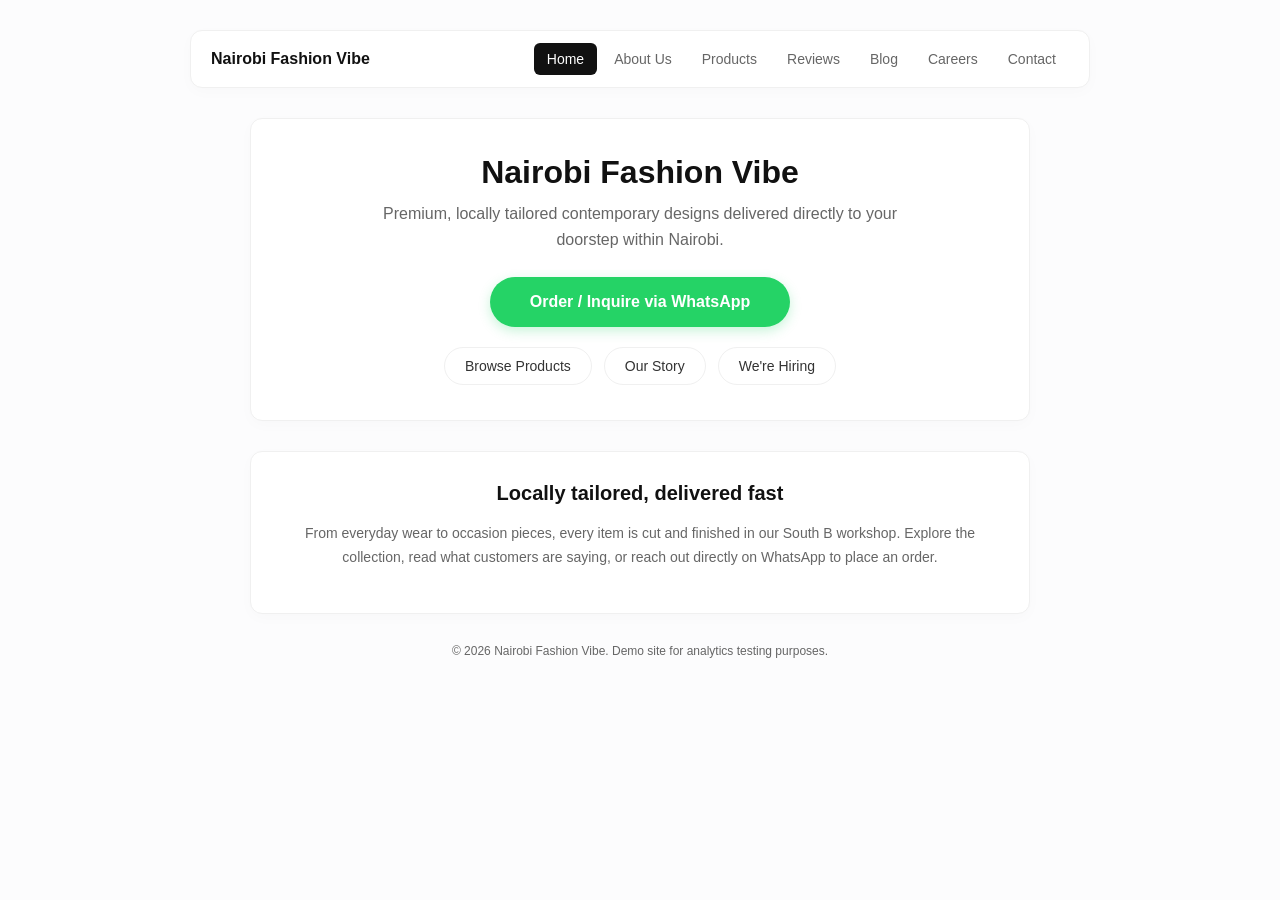
<file: index.html>
<!DOCTYPE html>
<html lang="en">
<head>
    <script async src="https://www.googletagmanager.com/gtag/js?id=G-ZZE3RNQ6L9"></script>
    <script>
      window.dataLayer = window.dataLayer || [];
      function gtag(){dataLayer.push(arguments);}
      gtag('js', new Date());
      gtag('config', 'G-ZZE3RNQ6L9');
    </script>
    <meta charset="UTF-8">
    <meta name="viewport" content="width=device-width, initial-scale=1.0">
    <title>Nairobi Fashion Vibe | Premium Local Wear</title>
    <link rel="stylesheet" href="styles.css">
</head>
<body>
    <nav class="topbar">
        <a href="index.html" class="topbar-brand">Nairobi Fashion Vibe</a>
        <div class="topbar-links">
            <a href="index.html" class="active" onclick="trackNavClick('home')">Home</a>
            <a href="about.html" onclick="trackNavClick('about_us')">About Us</a>
            <a href="products.html" onclick="trackNavClick('products')">Products</a>
            <a href="reviews.html" onclick="trackNavClick('reviews')">Reviews</a>
            <a href="blog.html" onclick="trackNavClick('blog')">Blog</a>
            <a href="careers.html" onclick="trackNavClick('careers')">Careers</a>
            <a href="contact.html" onclick="trackNavClick('contact')">Contact</a>
        </div>
    </nav>

    <div class="container">
        <div class="header-card">
            <h1>Nairobi Fashion Vibe</h1>
            <p class="subtitle">Premium, locally tailored contemporary designs delivered directly to your doorstep within Nairobi.</p>
            <a href="https://wa.me/254747990254?text=Hi!%20I%20am%20inquiring%20about%20your%20designs%20from%20Social%20Media."
               class="whatsapp-btn"
               onclick="gtag('event', 'whatsapp_click', { 'event_category': 'engagement', 'event_label': 'home_hero' });">
                Order / Inquire via WhatsApp
            </a>
            <div class="hero-links">
                <a href="products.html" onclick="trackNavClick('products')">Browse Products</a>
                <a href="about.html" onclick="trackNavClick('about_us')">Our Story</a>
                <a href="careers.html" onclick="trackNavClick('careers')">We're Hiring</a>
            </div>
        </div>

        <div class="section-card">
            <h2>Locally tailored, delivered fast</h2>
            <p style="font-size:14px; color:var(--muted); line-height:1.7; text-align:center;">
                From everyday wear to occasion pieces, every item is cut and finished in our South B workshop.
                Explore the collection, read what customers are saying, or reach out directly on WhatsApp to place an order.
            </p>
        </div>

        <footer>&copy; 2026 Nairobi Fashion Vibe. Demo site for analytics testing purposes.</footer>
    </div>

    <script src="main.js" defer></script>
</body>
</html>
</file>
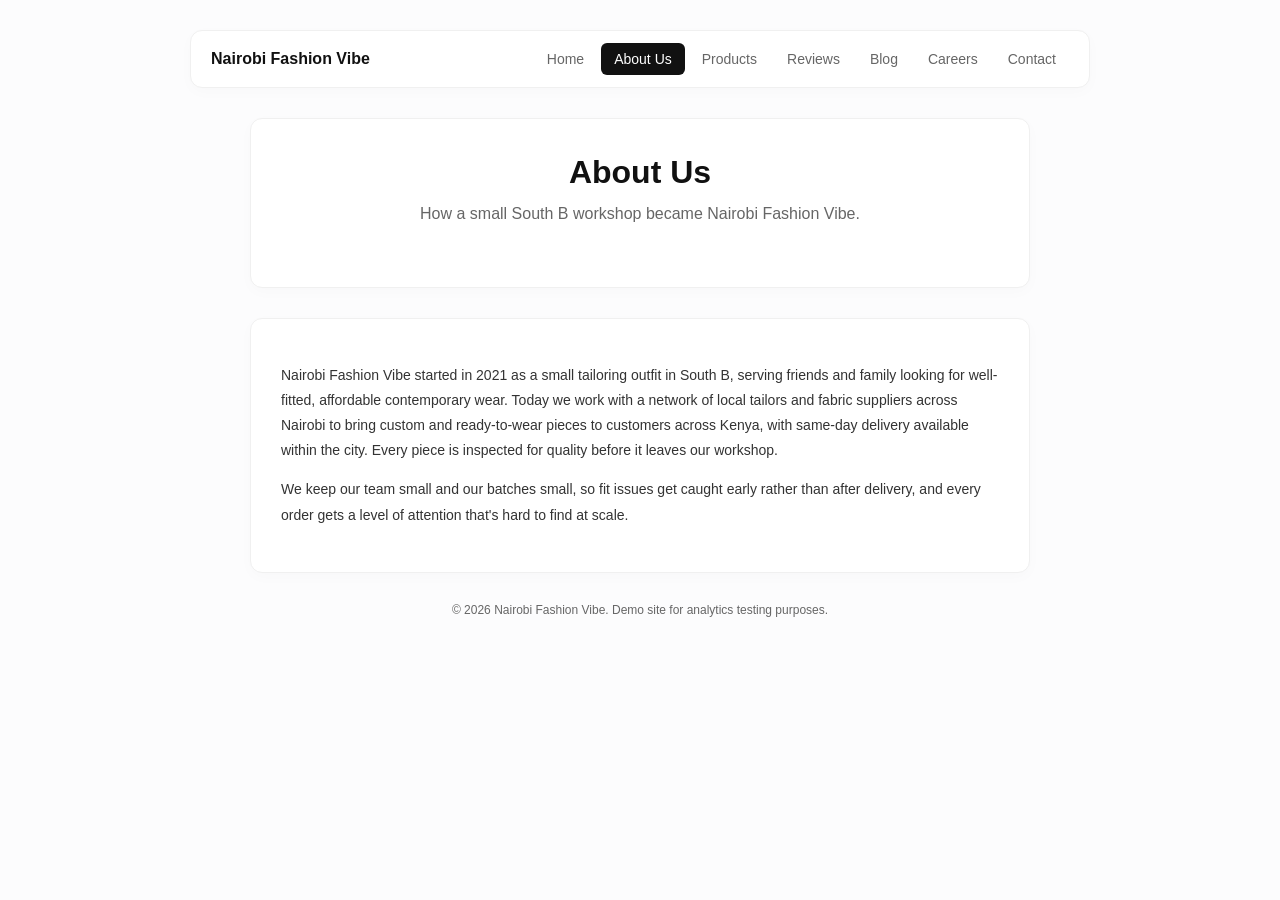
<file: about.html>
<!DOCTYPE html>
<html lang="en">
<head>
    <script async src="https://www.googletagmanager.com/gtag/js?id=G-ZZE3RNQ6L9"></script>
    <script>
      window.dataLayer = window.dataLayer || [];
      function gtag(){dataLayer.push(arguments);}
      gtag('js', new Date());
      gtag('config', 'G-ZZE3RNQ6L9');
    </script>
    <meta charset="UTF-8">
    <meta name="viewport" content="width=device-width, initial-scale=1.0">
    <title>About Us | Nairobi Fashion Vibe</title>
    <link rel="stylesheet" href="styles.css">
</head>
<body>
    <nav class="topbar">
        <a href="index.html" class="topbar-brand">Nairobi Fashion Vibe</a>
        <div class="topbar-links">
            <a href="index.html" onclick="trackNavClick('home')">Home</a>
            <a href="about.html" class="active" onclick="trackNavClick('about_us')">About Us</a>
            <a href="products.html" onclick="trackNavClick('products')">Products</a>
            <a href="reviews.html" onclick="trackNavClick('reviews')">Reviews</a>
            <a href="blog.html" onclick="trackNavClick('blog')">Blog</a>
            <a href="careers.html" onclick="trackNavClick('careers')">Careers</a>
            <a href="contact.html" onclick="trackNavClick('contact')">Contact</a>
        </div>
    </nav>

    <div class="container">
        <div class="header-card">
            <h1>About Us</h1>
            <p class="subtitle">How a small South B workshop became Nairobi Fashion Vibe.</p>
        </div>

        <div class="section-card">
            <p style="font-size:14px; color:var(--text); line-height:1.8;">
                Nairobi Fashion Vibe started in 2021 as a small tailoring outfit in South B, serving friends and family
                looking for well-fitted, affordable contemporary wear. Today we work with a network of local tailors
                and fabric suppliers across Nairobi to bring custom and ready-to-wear pieces to customers across Kenya,
                with same-day delivery available within the city. Every piece is inspected for quality before it leaves
                our workshop.
            </p>
            <p style="font-size:14px; color:var(--text); line-height:1.8;">
                We keep our team small and our batches small, so fit issues get caught early rather than after delivery,
                and every order gets a level of attention that's hard to find at scale.
            </p>
        </div>

        <footer>&copy; 2026 Nairobi Fashion Vibe. Demo site for analytics testing purposes.</footer>
    </div>

    <script src="main.js" defer></script>
</body>
</html>
</file>
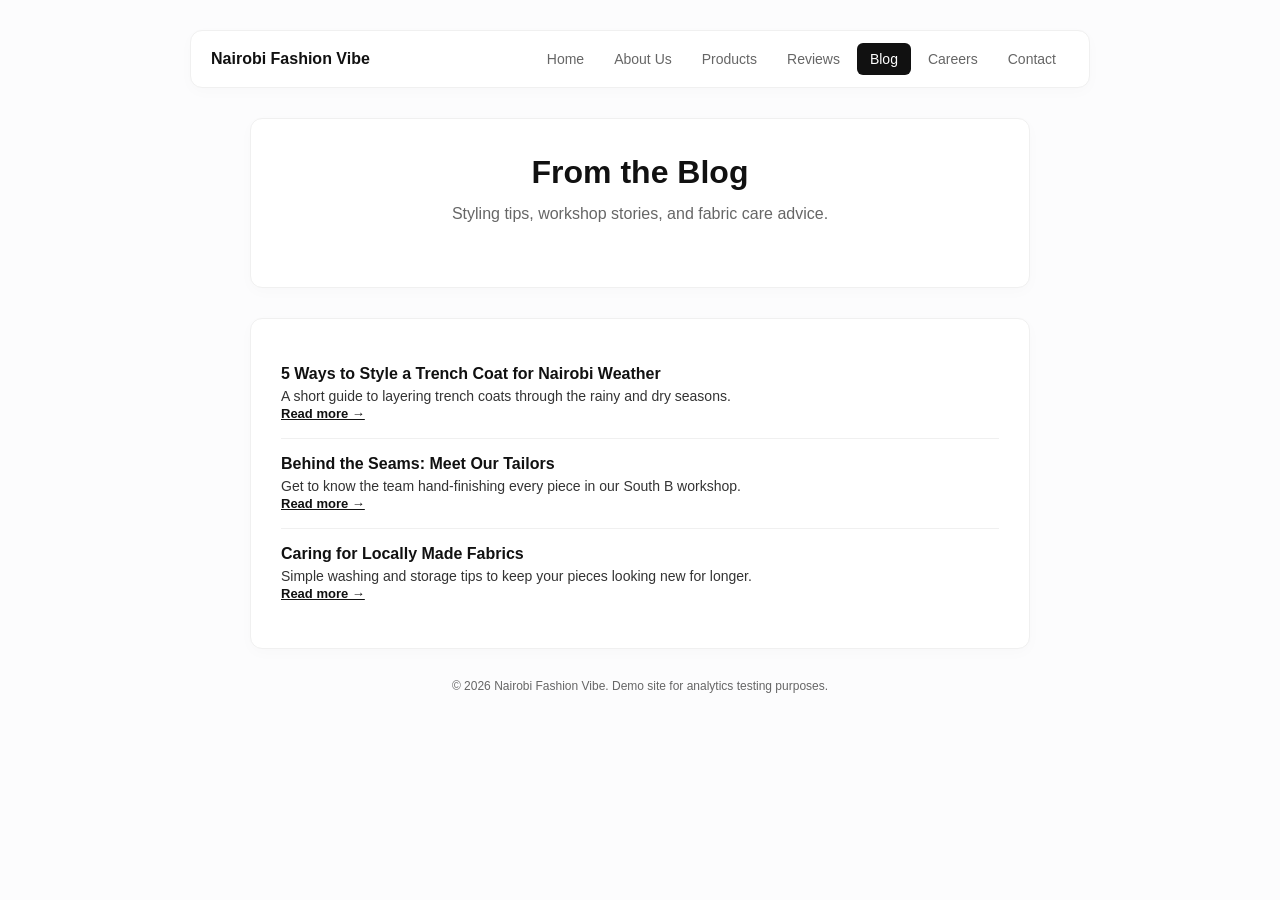
<file: blog.html>
<!DOCTYPE html>
<html lang="en">
<head>
    <script async src="https://www.googletagmanager.com/gtag/js?id=G-ZZE3RNQ6L9"></script>
    <script>
      window.dataLayer = window.dataLayer || [];
      function gtag(){dataLayer.push(arguments);}
      gtag('js', new Date());
      gtag('config', 'G-ZZE3RNQ6L9');
    </script>
    <meta charset="UTF-8">
    <meta name="viewport" content="width=device-width, initial-scale=1.0">
    <title>Blog | Nairobi Fashion Vibe</title>
    <link rel="stylesheet" href="styles.css">
</head>
<body>
    <nav class="topbar">
        <a href="index.html" class="topbar-brand">Nairobi Fashion Vibe</a>
        <div class="topbar-links">
            <a href="index.html" onclick="trackNavClick('home')">Home</a>
            <a href="about.html" onclick="trackNavClick('about_us')">About Us</a>
            <a href="products.html" onclick="trackNavClick('products')">Products</a>
            <a href="reviews.html" onclick="trackNavClick('reviews')">Reviews</a>
            <a href="blog.html" class="active" onclick="trackNavClick('blog')">Blog</a>
            <a href="careers.html" onclick="trackNavClick('careers')">Careers</a>
            <a href="contact.html" onclick="trackNavClick('contact')">Contact</a>
        </div>
    </nav>

    <div class="container">

        <!-- LIST VIEW -->
        <div id="blog-list-view">
            <div class="header-card">
                <h1>From the Blog</h1>
                <p class="subtitle">Styling tips, workshop stories, and fabric care advice.</p>
            </div>

            <div class="section-card">
                <div class="list-row" onclick="showBlogDetail('trench-styling')">
                    <p class="list-row-title">5 Ways to Style a Trench Coat for Nairobi Weather</p>
                    <p class="list-row-excerpt">A short guide to layering trench coats through the rainy and dry seasons.</p>
                    <span class="list-row-cta">Read more &rarr;</span>
                </div>
                <div class="list-row" onclick="showBlogDetail('meet-tailors')">
                    <p class="list-row-title">Behind the Seams: Meet Our Tailors</p>
                    <p class="list-row-excerpt">Get to know the team hand-finishing every piece in our South B workshop.</p>
                    <span class="list-row-cta">Read more &rarr;</span>
                </div>
                <div class="list-row" onclick="showBlogDetail('fabric-care')">
                    <p class="list-row-title">Caring for Locally Made Fabrics</p>
                    <p class="list-row-excerpt">Simple washing and storage tips to keep your pieces looking new for longer.</p>
                    <span class="list-row-cta">Read more &rarr;</span>
                </div>
            </div>

            <footer>&copy; 2026 Nairobi Fashion Vibe. Demo site for analytics testing purposes.</footer>
        </div>

        <!-- DETAIL VIEW -->
        <div id="blog-detail-view" class="detail-view">
            <button class="back-btn" onclick="backToBlog()">&larr; Back to Blog</button>
            <h2 class="detail-title" id="detail-blog-title"></h2>
            <p class="detail-body" id="detail-blog-body"></p>
        </div>

    </div>

    <script src="main.js" defer></script>
</body>
</html>
</file>
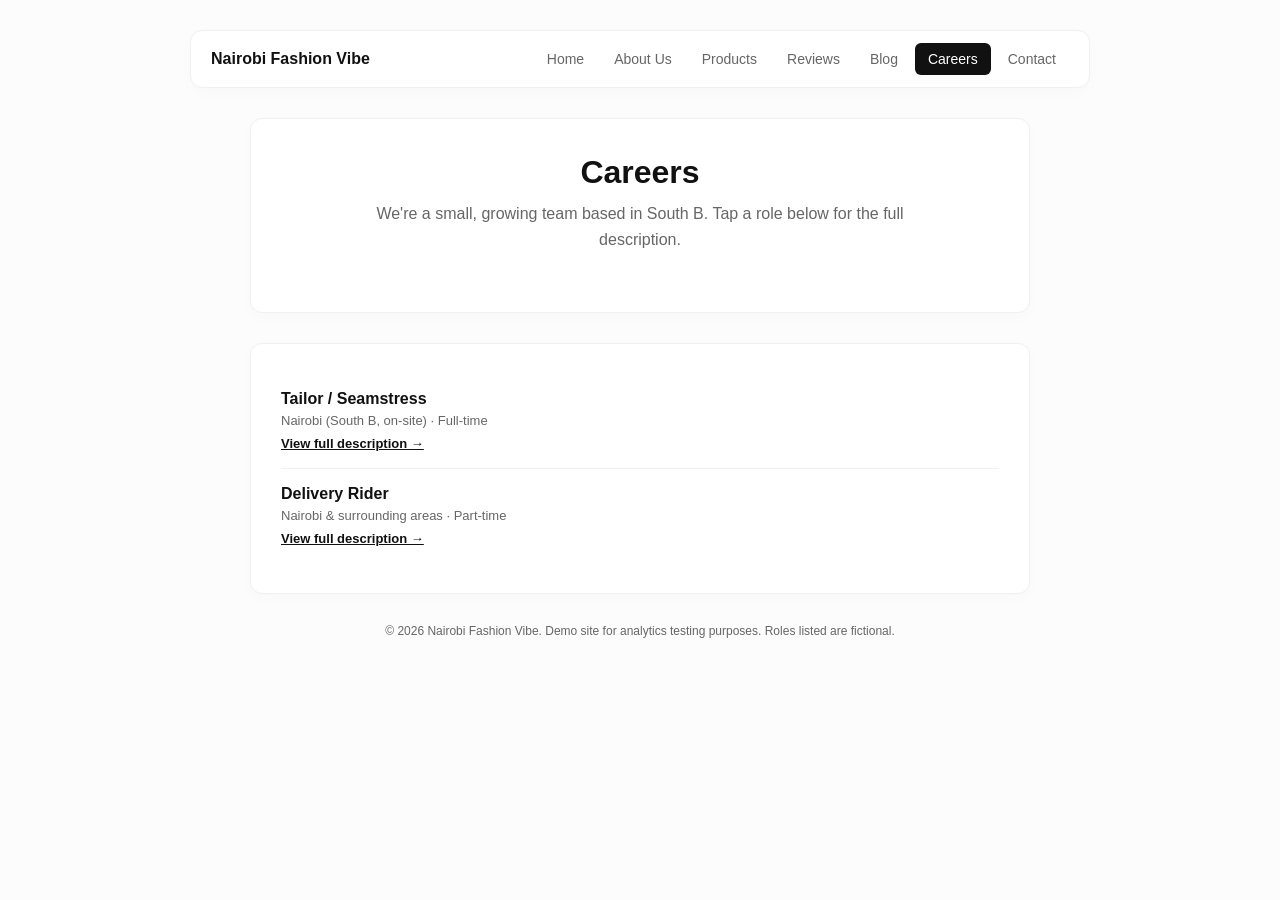
<file: careers.html>
<!DOCTYPE html>
<html lang="en">
<head>
    <script async src="https://www.googletagmanager.com/gtag/js?id=G-ZZE3RNQ6L9"></script>
    <script>
      window.dataLayer = window.dataLayer || [];
      function gtag(){dataLayer.push(arguments);}
      gtag('js', new Date());
      gtag('config', 'G-ZZE3RNQ6L9');
    </script>
    <meta charset="UTF-8">
    <meta name="viewport" content="width=device-width, initial-scale=1.0">
    <title>Careers | Nairobi Fashion Vibe</title>
    <link rel="stylesheet" href="styles.css">
</head>
<body>
    <nav class="topbar">
        <a href="index.html" class="topbar-brand">Nairobi Fashion Vibe</a>
        <div class="topbar-links">
            <a href="index.html" onclick="trackNavClick('home')">Home</a>
            <a href="about.html" onclick="trackNavClick('about_us')">About Us</a>
            <a href="products.html" onclick="trackNavClick('products')">Products</a>
            <a href="reviews.html" onclick="trackNavClick('reviews')">Reviews</a>
            <a href="blog.html" onclick="trackNavClick('blog')">Blog</a>
            <a href="careers.html" class="active" onclick="trackNavClick('careers')">Careers</a>
            <a href="contact.html" onclick="trackNavClick('contact')">Contact</a>
        </div>
    </nav>

    <div class="container">

        <!-- LIST VIEW -->
        <div id="careers-list-view">
            <div class="header-card">
                <h1>Careers</h1>
                <p class="subtitle">We're a small, growing team based in South B. Tap a role below for the full description.</p>
            </div>

            <div class="section-card">
                <div class="list-row" onclick="showCareerDetail('tailor-seamstress')">
                    <p class="list-row-title">Tailor / Seamstress</p>
                    <p class="list-row-meta">Nairobi (South B, on-site) &middot; Full-time</p>
                    <span class="list-row-cta">View full description &rarr;</span>
                </div>
                <div class="list-row" onclick="showCareerDetail('delivery-rider')">
                    <p class="list-row-title">Delivery Rider</p>
                    <p class="list-row-meta">Nairobi &amp; surrounding areas &middot; Part-time</p>
                    <span class="list-row-cta">View full description &rarr;</span>
                </div>
            </div>

            <footer>&copy; 2026 Nairobi Fashion Vibe. Demo site for analytics testing purposes. Roles listed are fictional.</footer>
        </div>

        <!-- DETAIL VIEW -->
        <div id="careers-detail-view" class="detail-view">
            <button class="back-btn" onclick="backToCareers()">&larr; Back to Careers</button>
            <h2 class="detail-title" id="detail-career-title"></h2>
            <p class="detail-meta" id="detail-career-meta"></p>

            <div class="detail-body">
                <h4>Location</h4>
                <p id="detail-career-location"></p>

                <h4>Salary</h4>
                <p id="detail-career-salary"></p>

                <h4>Minimum requirements</h4>
                <ul id="detail-career-minreq"></ul>

                <h4>Desired requirements</h4>
                <ul id="detail-career-desiredreq"></ul>

                <h4>What success looks like</h4>
                <ul id="detail-career-success"></ul>

                <h4>What it means to work with us</h4>
                <p id="detail-career-culture"></p>
            </div>

            <a id="detail-career-apply" class="career-btn" href="#" target="_blank" rel="noopener" onclick="trackCareerApplyClick(document.getElementById('detail-career-title').textContent)">Apply via WhatsApp</a>
        </div>

    </div>

    <script src="main.js" defer></script>
</body>
</html>
</file>
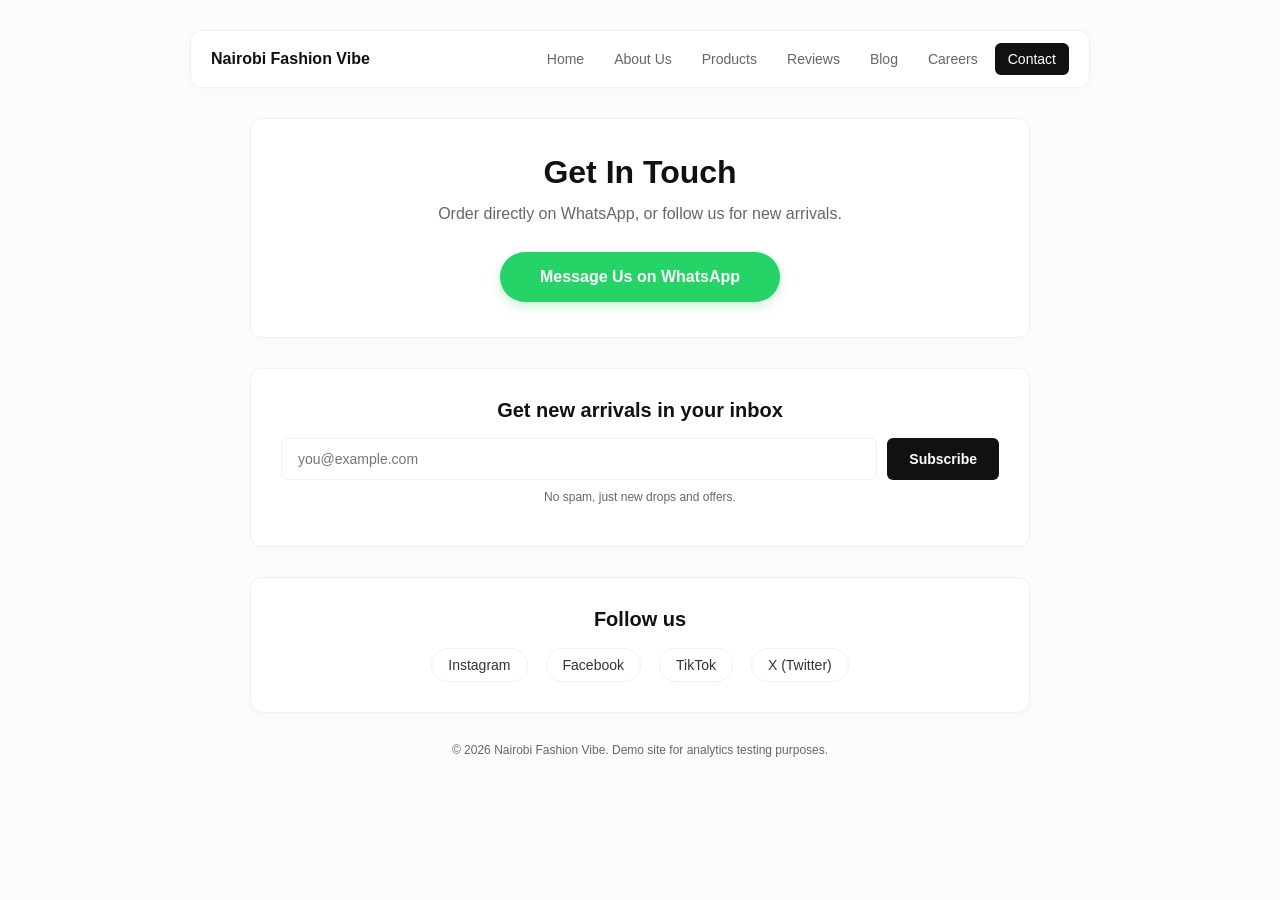
<file: contact.html>
<!DOCTYPE html>
<html lang="en">
<head>
    <script async src="https://www.googletagmanager.com/gtag/js?id=G-ZZE3RNQ6L9"></script>
    <script>
      window.dataLayer = window.dataLayer || [];
      function gtag(){dataLayer.push(arguments);}
      gtag('js', new Date());
      gtag('config', 'G-ZZE3RNQ6L9');
    </script>
    <meta charset="UTF-8">
    <meta name="viewport" content="width=device-width, initial-scale=1.0">
    <title>Contact | Nairobi Fashion Vibe</title>
    <link rel="stylesheet" href="styles.css">
</head>
<body>
    <nav class="topbar">
        <a href="index.html" class="topbar-brand">Nairobi Fashion Vibe</a>
        <div class="topbar-links">
            <a href="index.html" onclick="trackNavClick('home')">Home</a>
            <a href="about.html" onclick="trackNavClick('about_us')">About Us</a>
            <a href="products.html" onclick="trackNavClick('products')">Products</a>
            <a href="reviews.html" onclick="trackNavClick('reviews')">Reviews</a>
            <a href="blog.html" onclick="trackNavClick('blog')">Blog</a>
            <a href="careers.html" onclick="trackNavClick('careers')">Careers</a>
            <a href="contact.html" class="active" onclick="trackNavClick('contact')">Contact</a>
        </div>
    </nav>

    <div class="container">
        <div class="header-card">
            <h1>Get In Touch</h1>
            <p class="subtitle">Order directly on WhatsApp, or follow us for new arrivals.</p>
            <a href="https://wa.me/254747990254?text=Hi!%20I%20am%20inquiring%20about%20your%20designs."
               class="whatsapp-btn"
               onclick="gtag('event', 'whatsapp_click', { 'event_category': 'engagement', 'event_label': 'contact_page' });">
                Message Us on WhatsApp
            </a>
        </div>

        <div class="section-card">
            <h2>Get new arrivals in your inbox</h2>
            <form class="newsletter-form" onsubmit="return handleNewsletterSubmit(event)">
                <input type="email" id="newsletter-email" placeholder="you@example.com" required>
                <button type="submit">Subscribe</button>
            </form>
            <p class="form-note">No spam, just new drops and offers.</p>
        </div>

        <div class="section-card">
            <h2>Follow us</h2>
            <div class="social-links">
                <a href="https://instagram.com" target="_blank" rel="noopener"
                   onclick="gtag('event', 'outbound_click', { 'event_category': 'social', 'event_label': 'instagram' });">Instagram</a>
                <a href="https://facebook.com" target="_blank" rel="noopener"
                   onclick="gtag('event', 'outbound_click', { 'event_category': 'social', 'event_label': 'facebook' });">Facebook</a>
                <a href="https://tiktok.com" target="_blank" rel="noopener"
                   onclick="gtag('event', 'outbound_click', { 'event_category': 'social', 'event_label': 'tiktok' });">TikTok</a>
                <a href="https://x.com" target="_blank" rel="noopener"
                   onclick="gtag('event', 'outbound_click', { 'event_category': 'social', 'event_label': 'x_twitter' });">X (Twitter)</a>
            </div>
        </div>

        <footer>&copy; 2026 Nairobi Fashion Vibe. Demo site for analytics testing purposes.</footer>
    </div>

    <script src="main.js" defer></script>
</body>
</html>
</file>
<file: styles.css>
:root {
  --bg: #fcfcfd;
  --card-bg: #ffffff;
  --text: #333333;
  --heading: #111111;
  --muted: #666666;
  --border: #f0f0f0;
  --shadow: 0 4px 15px rgba(0,0,0,0.02);
  --btn-bg: #111111;
  --btn-text: #ffffff;
  --price: #e44d26;
  --whatsapp: #25D366;
  --whatsapp-hover: #128C7E;
}

@media (prefers-color-scheme: dark) {
  :root {
    --bg: #14161c;
    --card-bg: #1c1f27;
    --text: #d7d9e0;
    --heading: #f5f6f8;
    --muted: #9a9dab;
    --border: #2b2e38;
    --shadow: 0 4px 15px rgba(0,0,0,0.35);
    --btn-bg: #e8e9ec;
    --btn-text: #14161c;
    --price: #ff9166;
    --whatsapp: #25D366;
    --whatsapp-hover: #1fae57;
  }
}

* { box-sizing: border-box; }

body {
  font-family: 'Segoe UI', Tahoma, Geneva, Verdana, sans-serif;
  margin: 0;
  padding: 30px 20px 50px 20px;
  background-color: var(--bg);
  color: var(--text);
}

/* Top navigation bar */
.topbar {
  display: flex;
  align-items: center;
  justify-content: space-between;
  max-width: 900px;
  margin: 0 auto 30px auto;
  background: var(--card-bg);
  border: 1px solid var(--border);
  border-radius: 12px;
  padding: 12px 20px;
  box-shadow: var(--shadow);
  flex-wrap: wrap;
  gap: 10px;
}
.topbar-brand { font-weight: 700; font-size: 16px; color: var(--heading); text-decoration: none; white-space: nowrap; }
.topbar-links { display: flex; gap: 4px; flex-wrap: wrap; }
.topbar-links a { padding: 8px 13px; border-radius: 6px; font-size: 14px; color: var(--muted); text-decoration: none; transition: all 0.15s ease; white-space: nowrap; }
.topbar-links a:hover, .topbar-links a.active { background: var(--btn-bg); color: var(--btn-text); }

@media (max-width: 720px) {
  .topbar { flex-direction: column; align-items: flex-start; padding: 14px; }
  .topbar-links { width: 100%; overflow-x: auto; flex-wrap: nowrap; }
}

.container { max-width: 780px; margin: 0 auto; text-align: center; }

.header-card { background: var(--card-bg); padding: 35px; border-radius: 12px; box-shadow: var(--shadow); margin-bottom: 30px; border: 1px solid var(--border); }
h1 { color: var(--heading); font-size: 32px; margin: 0 0 10px 0; font-weight: 700; }
.subtitle { color: var(--muted); font-size: 16px; max-width: 550px; margin: 0 auto 25px auto; line-height: 1.6; }

.hero-links { display: flex; gap: 12px; justify-content: center; flex-wrap: wrap; margin-top: 20px; }
.hero-links a { padding: 10px 20px; border-radius: 20px; border: 1px solid var(--border); text-decoration: none; font-size: 14px; color: var(--text); background: var(--card-bg); }
.hero-links a:hover { background: var(--btn-bg); color: var(--btn-text); border-color: var(--btn-bg); }

.filter-bar { display: flex; justify-content: center; gap: 10px; flex-wrap: wrap; margin-bottom: 25px; }
.filter-btn { padding: 8px 18px; border-radius: 20px; border: 1px solid var(--border); background: var(--card-bg); color: var(--text); font-size: 14px; cursor: pointer; transition: all 0.2s ease; }
.filter-btn.active, .filter-btn:hover { background: var(--btn-bg); color: var(--btn-text); border-color: var(--btn-bg); }

.product-grid { display: grid; grid-template-columns: repeat(auto-fit, minmax(220px, 1fr)); gap: 20px; margin-bottom: 40px; text-align: left; }
.product-card { background: var(--card-bg); border: 1px solid var(--border); border-radius: 8px; padding: 20px; text-align: left; transition: transform 0.2s ease; cursor: pointer; }
.product-card:hover { transform: translateY(-3px); box-shadow: var(--shadow); }
.product-thumb { width: 100%; height: 160px; border-radius: 6px; margin-bottom: 15px; object-fit: cover; background: var(--border); display: block; }
.product-title { font-size: 16px; font-weight: 600; margin: 0 0 5px 0; color: var(--heading); }
.product-price { color: var(--price); font-weight: 700; font-size: 15px; margin: 0 0 12px 0; }
.product-cta { display: inline-block; font-size: 13px; font-weight: 600; color: var(--heading); text-decoration: underline; }

.whatsapp-btn { display: inline-block; padding: 16px 40px; background-color: var(--whatsapp); color: white; text-decoration: none; font-weight: bold; border-radius: 30px; font-size: 16px; transition: background 0.3s ease; box-shadow: 0 4px 12px rgba(37, 211, 102, 0.25); }
.whatsapp-btn:hover { background-color: var(--whatsapp-hover); }

.section-card { background: var(--card-bg); padding: 30px; border-radius: 12px; box-shadow: var(--shadow); margin-bottom: 30px; border: 1px solid var(--border); text-align: left; }
.section-card h2 { font-size: 20px; margin-top: 0; text-align: center; color: var(--heading); }
.testimonial { padding: 14px 0; border-bottom: 1px solid var(--border); font-size: 14px; color: var(--muted); }
.testimonial:last-child { border-bottom: none; }
.testimonial strong { color: var(--heading); }

/* List rows shared by blog list and careers list */
.list-row { padding: 16px 0; border-bottom: 1px solid var(--border); cursor: pointer; }
.list-row:last-child { border-bottom: none; }
.list-row:hover .list-row-title { text-decoration: underline; }
.list-row-title { font-size: 16px; font-weight: 600; color: var(--heading); margin: 0 0 5px 0; }
.list-row-meta { font-size: 13px; color: var(--muted); margin: 0 0 6px 0; }
.list-row-excerpt { font-size: 14px; color: var(--text); margin: 0; }
.list-row-cta { font-size: 13px; font-weight: 600; color: var(--heading); text-decoration: underline; }

/* Detail view (in-page, replaces the list) */
.detail-view { display: none; }
.back-btn { display: inline-flex; align-items: center; gap: 6px; background: none; border: none; color: var(--muted); font-size: 14px; cursor: pointer; padding: 0 0 18px 0; font-weight: 600; }
.back-btn:hover { color: var(--heading); }
.detail-img { width: 100%; max-height: 320px; object-fit: cover; border-radius: 10px; margin-bottom: 20px; background: var(--border); }
.detail-title { font-size: 22px; color: var(--heading); margin: 0 0 6px 0; }
.detail-meta { font-size: 13px; color: var(--muted); margin: 0 0 18px 0; }
.detail-price { color: var(--price); font-weight: 700; font-size: 17px; margin: 0 0 15px 0; }
.detail-body { font-size: 14px; color: var(--text); line-height: 1.8; }
.detail-body h4 { margin: 18px 0 6px 0; font-size: 14px; color: var(--heading); }
.detail-body ul { margin: 6px 0; padding-left: 20px; }

.career-btn { display: inline-block; margin-top: 18px; padding: 10px 20px; background: var(--btn-bg); color: var(--btn-text); border-radius: 6px; text-decoration: none; font-size: 14px; font-weight: 600; }
.career-btn:hover { opacity: 0.85; }

.newsletter-form { display: flex; gap: 10px; flex-wrap: wrap; justify-content: center; }
.newsletter-form input[type="email"] { flex: 1; min-width: 200px; padding: 12px 16px; border-radius: 6px; border: 1px solid var(--border); font-size: 14px; background: var(--card-bg); color: var(--text); }
.newsletter-form button { padding: 12px 22px; border-radius: 6px; border: none; background: var(--btn-bg); color: var(--btn-text); font-weight: 600; cursor: pointer; font-size: 14px; }
.newsletter-form button:hover { opacity: 0.85; }
.form-note { font-size: 12px; color: var(--muted); margin-top: 10px; text-align: center; }

.social-links { display: flex; justify-content: center; gap: 18px; margin-top: 10px; flex-wrap: wrap; }
.social-links a { color: var(--text); text-decoration: none; font-size: 14px; border: 1px solid var(--border); padding: 8px 16px; border-radius: 20px; }
.social-links a:hover { background: var(--btn-bg); color: var(--btn-text); }

footer { font-size: 12px; color: var(--muted); margin-top: 20px; text-align: center; }
</file>
